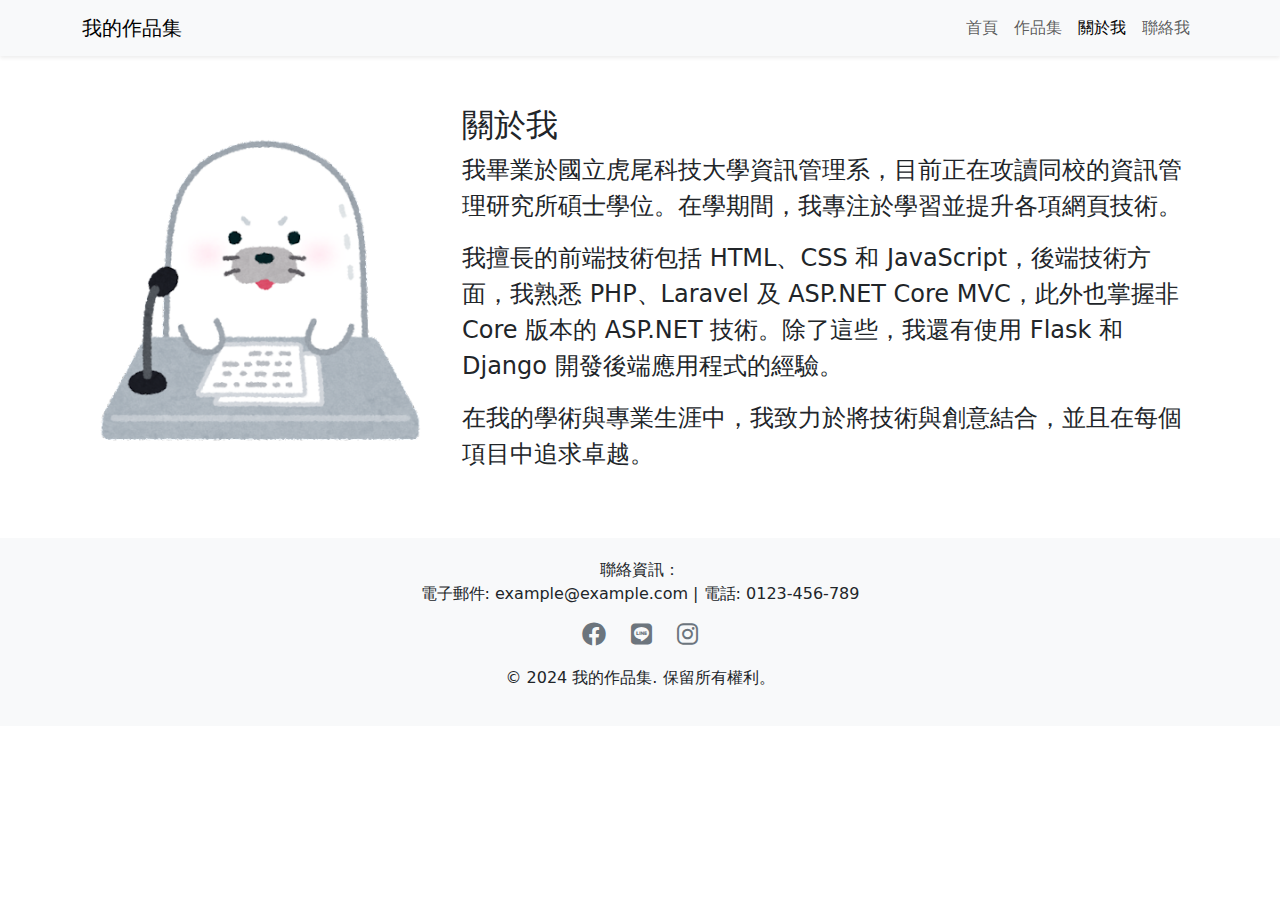
<file: about.html>
<!DOCTYPE html>
<html lang="zh-Hant">

<head>
    <meta charset="UTF-8">
    <meta name="viewport" content="width=device-width, initial-scale=1.0">
    <title>關於我</title>
    <!-- 引入 Bootstrap 5.3 CSS -->
    <link href="https://cdn.jsdelivr.net/npm/bootstrap@5.3.0/dist/css/bootstrap.min.css" rel="stylesheet">
    <!-- 引入 Font Awesome 用來顯示社交媒體圖示 -->
    <link rel="stylesheet" href="https://cdnjs.cloudflare.com/ajax/libs/font-awesome/6.0.0-beta3/css/all.min.css">
    <!-- 自訂 CSS -->
    <link rel="stylesheet" href="style.css">
</head>

<body>
    <!-- 導覽列 -->
    <nav class="navbar navbar-expand-lg navbar-light bg-light shadow-sm">
        <div class="container">
            <a class="navbar-brand" href="index.html">我的作品集</a>
            <button class="navbar-toggler" type="button" data-bs-toggle="collapse" data-bs-target="#navbarNav"
                aria-controls="navbarNav" aria-expanded="false" aria-label="Toggle navigation">
                <span class="navbar-toggler-icon"></span>
            </button>
            <div class="collapse navbar-collapse" id="navbarNav">
                <ul class="navbar-nav ms-auto">
                    <li class="nav-item">
                        <a class="nav-link" href="index.html">首頁</a>
                    </li>
                    <li class="nav-item">
                        <a class="nav-link" href="index.html#portfolio">作品集</a>
                    </li>
                    <li class="nav-item">
                        <a class="nav-link active" href="about.html">關於我</a>
                    </li>
                    <li class="nav-item">
                        <a class="nav-link" href="contact.html">聯絡我</a>
                    </li>
                </ul>
            </div>
        </div>
    </nav>

    <!-- 關於我區塊 -->
    <section class="about-section">
        <div class="container">
            <div class="row">
                <div class="col-md-4">
                    <img src="images/animal_chara_radio_azarashi.png" alt="個人圖片" class="about-image">
                </div>
                <div class="col-md-8 fs-4">
                    <h2>關於我</h2>
                    <p>我畢業於國立虎尾科技大學資訊管理系，目前正在攻讀同校的資訊管理研究所碩士學位。在學期間，我專注於學習並提升各項網頁技術。</p>
                    <p>我擅長的前端技術包括 HTML、CSS 和 JavaScript，後端技術方面，我熟悉 PHP、Laravel 及 ASP.NET Core MVC，此外也掌握非 Core 版本的
                        ASP.NET 技術。除了這些，我還有使用 Flask 和 Django 開發後端應用程式的經驗。</p>
                    <p>在我的學術與專業生涯中，我致力於將技術與創意結合，並且在每個項目中追求卓越。</p>
                </div>
            </div>
        </div>
    </section>

    <!-- 頁尾區塊 -->
    <footer>
        <div class="container text-center">
            <p>聯絡資訊：<br> 電子郵件: example@example.com | 電話: 0123-456-789</p>
            <div class="social-icons">
                <a href="https://www.facebook.com" target="_blank" aria-label="Facebook"><i
                        class="fab fa-facebook"></i></a>
                <a href="https://line.me" target="_blank" aria-label="Line"><i class="fab fa-line"></i></a>
                <a href="https://www.instagram.com" target="_blank" aria-label="Instagram"><i
                        class="fab fa-instagram"></i></a>
            </div>
            <p class="mt-3">&copy; 2024 我的作品集. 保留所有權利。</p>
        </div>
    </footer>
    <!-- 引入 Bootstrap 5.3 JavaScript -->
    <script src="https://cdn.jsdelivr.net/npm/bootstrap@5.3.0/dist/js/bootstrap.bundle.min.js"></script>
</body>

</html>
</file>
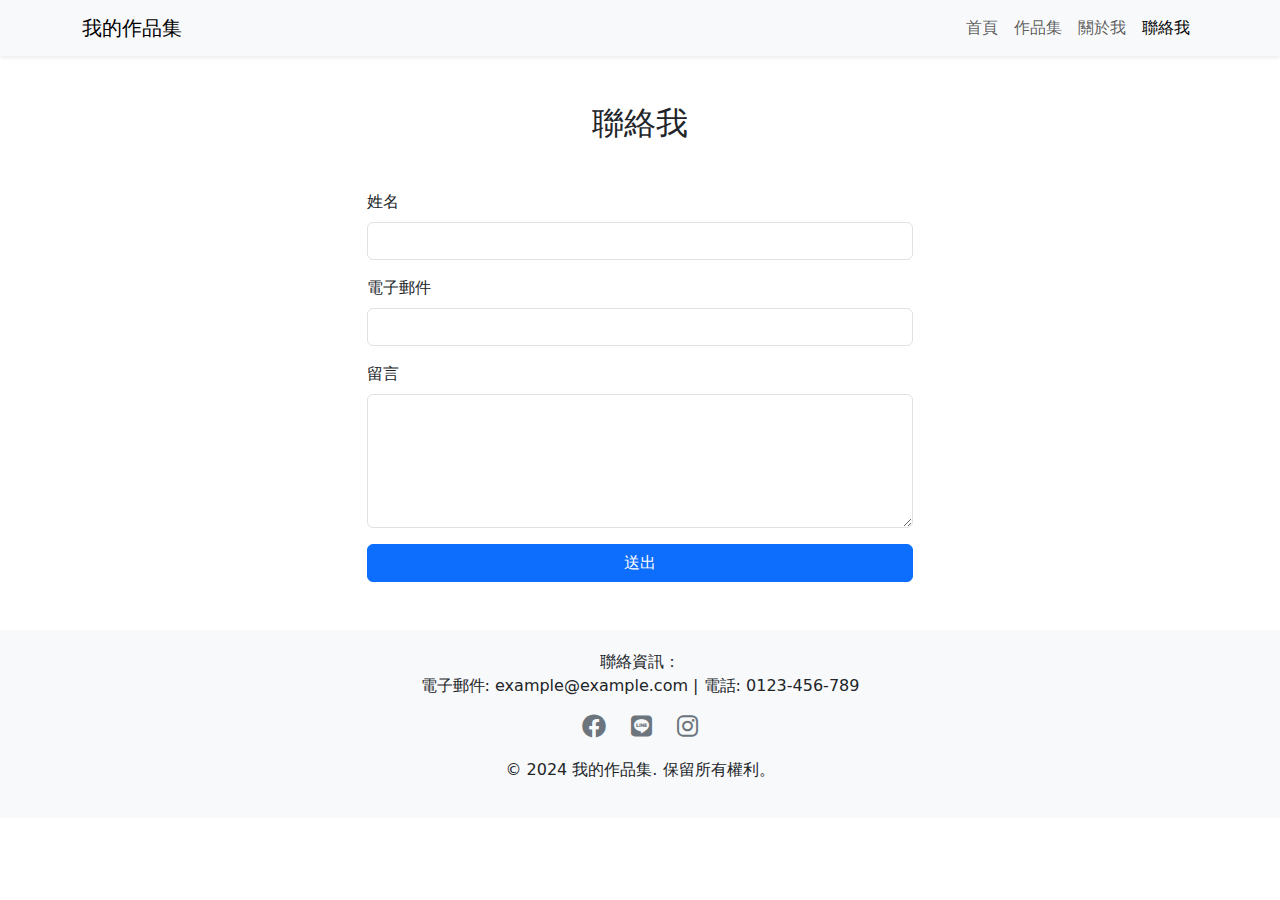
<file: contact.html>
<!DOCTYPE html>
<html lang="zh-Hant">

<head>
    <meta charset="UTF-8">
    <meta name="viewport" content="width=device-width, initial-scale=1.0">
    <title>聯絡我</title>
    <!-- 引入 Bootstrap 5.3 CSS -->
    <link href="https://cdn.jsdelivr.net/npm/bootstrap@5.3.0/dist/css/bootstrap.min.css" rel="stylesheet">
    <!-- 引入 Font Awesome 用來顯示社交媒體圖示 -->
    <link rel="stylesheet" href="https://cdnjs.cloudflare.com/ajax/libs/font-awesome/6.0.0-beta3/css/all.min.css">
    <!-- 自訂 CSS -->
    <link rel="stylesheet" href="style.css">
</head>

<body>
    <!-- 導覽列 -->
    <nav class="navbar navbar-expand-lg navbar-light bg-light shadow-sm">
        <div class="container">
            <a class="navbar-brand" href="index.html">我的作品集</a>
            <button class="navbar-toggler" type="button" data-bs-toggle="collapse" data-bs-target="#navbarNav"
                aria-controls="navbarNav" aria-expanded="false" aria-label="Toggle navigation">
                <span class="navbar-toggler-icon"></span>
            </button>
            <div class="collapse navbar-collapse" id="navbarNav">
                <ul class="navbar-nav ms-auto">
                    <li class="nav-item">
                        <a class="nav-link" href="index.html">首頁</a>
                    </li>
                    <li class="nav-item">
                        <a class="nav-link" href="index.html#portfolio">作品集</a>
                    </li>
                    <li class="nav-item">
                        <a class="nav-link" href="about.html">關於我</a>
                    </li>
                    <li class="nav-item">
                        <a class="nav-link active" href="contact.html">聯絡我</a>
                    </li>
                </ul>
            </div>
        </div>
    </nav>

    <!-- 聯絡我區塊 -->
    <section class="py-5">
        <div class="container">
            <h2 class="text-center mb-5">聯絡我</h2>
            <div class="row justify-content-center">
                <div class="col-md-6">
                    <form>
                        <div class="mb-3">
                            <label for="name" class="form-label">姓名</label>
                            <input type="text" class="form-control" id="name" required>
                        </div>
                        <div class="mb-3">
                            <label for="email" class="form-label">電子郵件</label>
                            <input type="email" class="form-control" id="email" required>
                        </div>
                        <div class="mb-3">
                            <label for="message" class="form-label">留言</label>
                            <textarea class="form-control" id="message" rows="5" required></textarea>
                        </div>
                        <button type="submit" class="btn btn-primary w-100">送出</button>
                    </form>
                </div>
            </div>
        </div>
    </section>

    <!-- 頁尾區塊 -->
    <footer>
        <div class="container text-center">
            <p>聯絡資訊：<br> 電子郵件: example@example.com | 電話: 0123-456-789</p>
            <div class="social-icons">
                <a href="https://www.facebook.com" target="_blank" aria-label="Facebook"><i
                        class="fab fa-facebook"></i></a>
                <a href="https://line.me" target="_blank" aria-label="Line"><i class="fab fa-line"></i></a>
                <a href="https://www.instagram.com" target="_blank" aria-label="Instagram"><i
                        class="fab fa-instagram"></i></a>
            </div>
            <p class="mt-3">&copy; 2024 我的作品集. 保留所有權利。</p>
        </div>
    </footer>

    <!-- 引入 Bootstrap 5.3 JavaScript -->
    <script src="https://cdn.jsdelivr.net/npm/bootstrap@5.3.0/dist/js/bootstrap.bundle.min.js"></script>
</body>

</html>
</file>
<file: style.css>
.hero {
    height: 500px;
    display: flex;
    align-items: center;
    justify-content: center;
    color: white;
    position: relative;
}

.carousel-item {
    height: 500px;
    background-size: cover;
    background-position: center center;
}

.carousel-caption {
    position: absolute;
    top: 50%;
    transform: translateY(-50%);
    text-align: center;
}

.portfolio-item img {
    width: 100%;
    height: auto;
}

footer {
    background-color: #f8f9fa;
    padding: 20px 0;
}

.social-icons i {
    font-size: 24px;
    color: #6c757d;
    margin: 0 10px;
}

.social-icons i:hover {
    color: #007bff;
}

.about-section {
    padding: 50px 0;
}

.about-image {
    max-width: 100%;
    height: auto;
    border-radius: 10px;
}
</file>
